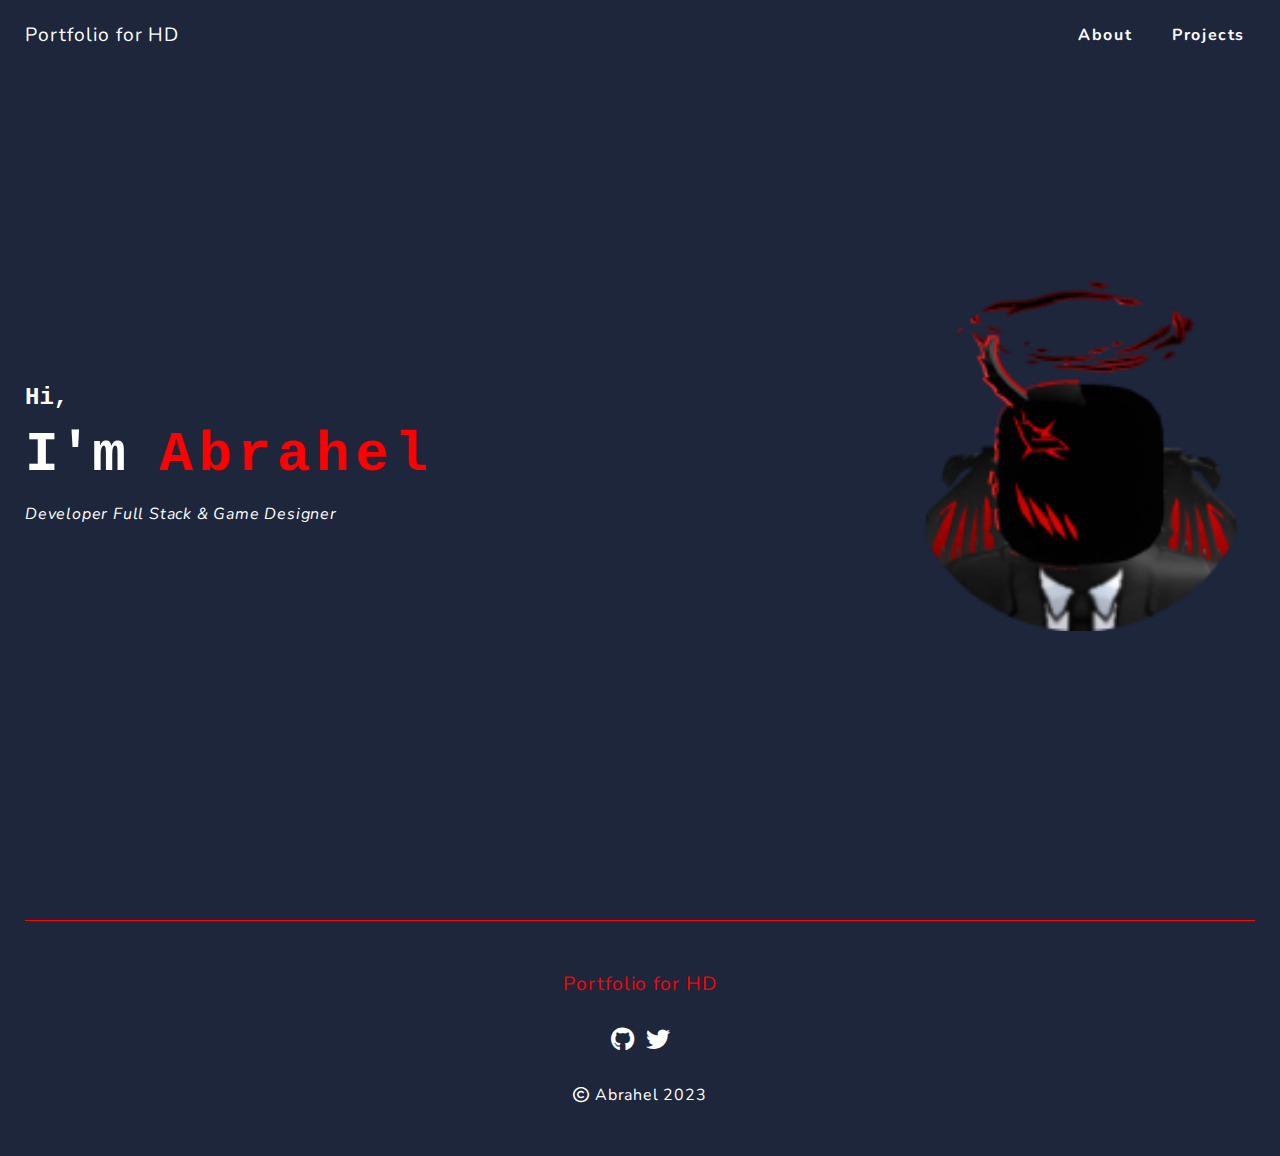
<file: index.html>
<!DOCTYPE html>
<html lang="en">

    <head>
        <title>Abrahel Portfolio</title>

        <meta charset="UTF-8">

        <meta name="viewport" content="width=device-width, initial-scale=1.0">
        <meta name="copyright" content="Abrahel">

        <!-- Pre-Connect -->
        <link rel="preconnect" href="https://fonts.googleapis.com">
        <link rel="preconnect" href="https://fonts.gstatic.com" crossorigin>

        <!-- Fonts -->
        <link href="https://fonts.googleapis.com/css?family=Nunito" rel="stylesheet">

        <!-- FontAwesome -->
        <link rel="stylesheet" href="https://cdnjs.cloudflare.com/ajax/libs/font-awesome/6.2.1/css/all.min.css" />

        <!-- Link Css -->
        <link rel="stylesheet" href="/assets/css/main.css" type="text/css">
        <link rel="stylesheet" href="/assets/css/header.css" type="text/css">
        <link rel="stylesheet" href="/assets/css/home.css" type="text/css">
        <link rel="stylesheet" href="/assets/css/projects.css" type="text/css">
        <link rel="stylesheet" href="/assets/css/footer.css" type="text/css">
    </head>

    <body>

        <header class="header">
            <a href="https://discord.gg/hd" class="header-logo">Portfolio for HD</a>

            <nav class="nav">
                <div class="toggle"><i class="fas fa-bars"></i></div>
                <ul class="nav-menu">
                    <li class="nav-item"><a href="./about.html">About</a></li>
                    <li class="nav-item"><a href="./projects.html">Projects</a></li>
                    </li>
                </ul>
            </nav>
        </header>

        <main class="main-container home-section">

            <!-- Home section -->

            <section id="home">
                <div class="landing-page-details">
                    <h1 class="small-title">Hi,</h1>
                    <h2 class="big-title">I'm <span class="my-name red">Abrahel</span></h2>
                    <h3 class="medium-title"><em>Developer Full Stack & Game Designer</em></h3>
                </div>

                <div class="art-me">
                    <img src="./assets/img/me-icon.png">
                </div>

                
            </section>

        <!-- Footer Section -->

        <footer class="footer-container">
            <div class="footer">
                <div class="footer-column">
                    <a href="https://discord.gg/hd" class="footer-logo"><span class="red">Portfolio for HD</span></a>
                    <div class="socials">
                        <ul>
                            <li class="social-link">
                                <a href="https://github.com/sargaatanas" aria-label="GitHub"
                                    target="_blank">
                                    <i class="fa-brands fa-github"></i>
                                </a>
                            </li>

                            <li class="social-link">
                                <a href="https://twitter.com/downn666" aria-label="Twitter"
                                    target="_blank">
                                    <i class="fa-brands fa-twitter"></i>
                                </a>
                            </li>
                        </ul>
                    </div>
                    <span class="copyright"><i class="fa-regular fa-copyright"></i> Abrahel
                        2023</span>
                </div>
            </div>
        </footer>

    </body>

</html>
</file>
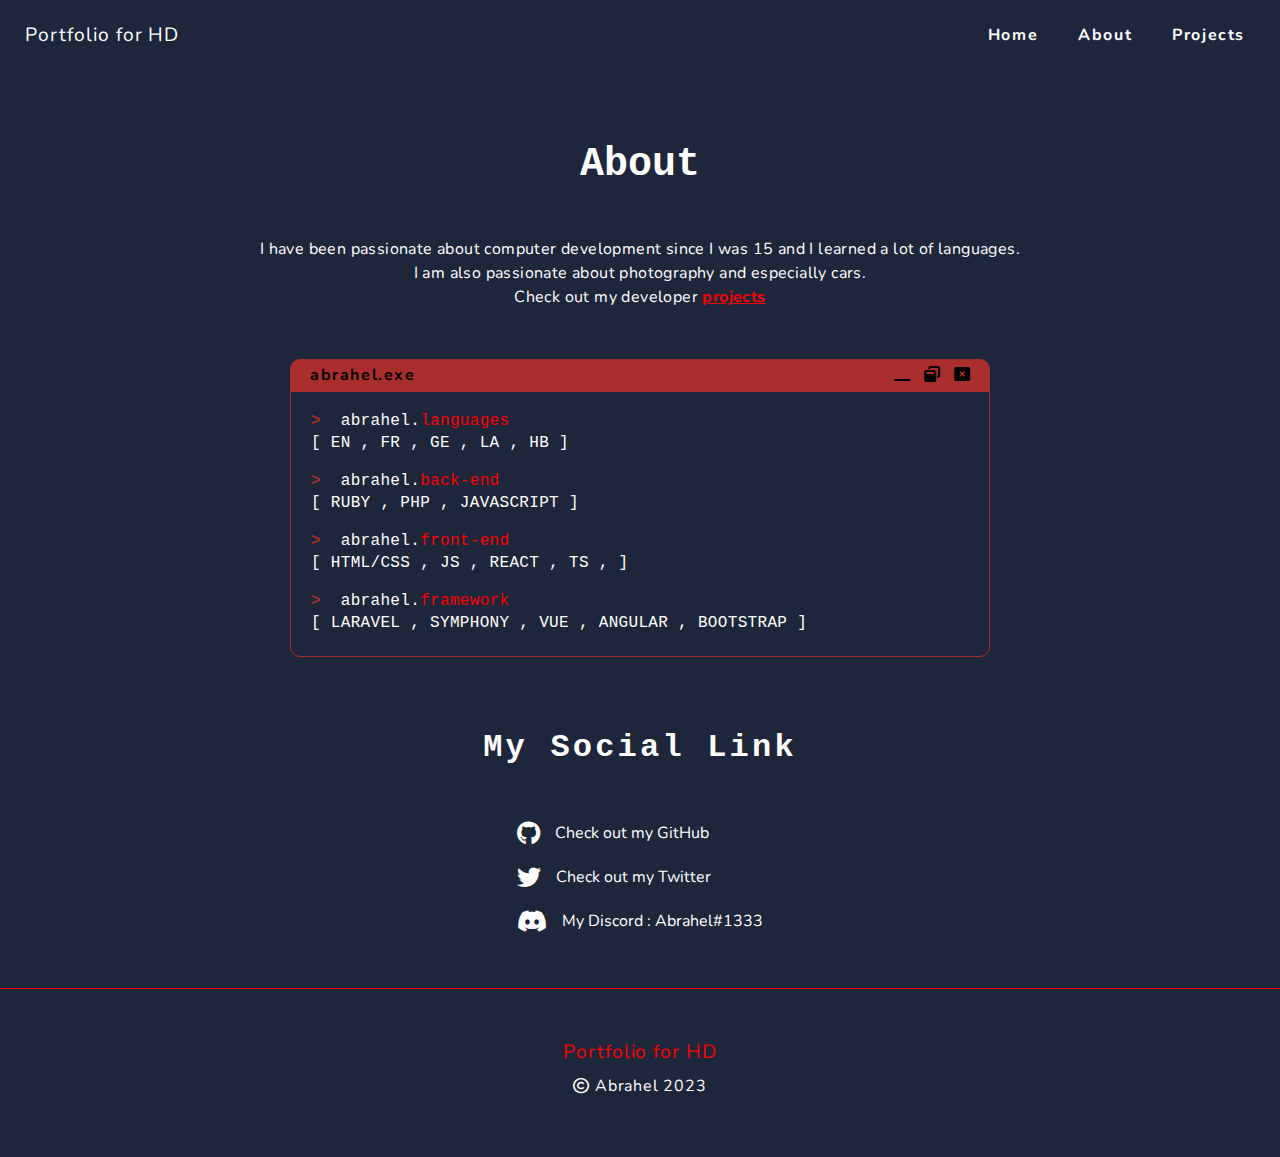
<file: about.html>
<!DOCTYPE html>
<html lang="en">

    <head>
        <title>Abrahel | Portfolio - About</title>

        <meta charset="UTF-8">

        <meta name="viewport" content="width=device-width, initial-scale=1.0">
        <meta name="copyright" content="Annie Wu">

        <!-- Pre-Connect -->
        <link rel="preconnect" href="https://fonts.googleapis.com">
        <link rel="preconnect" href="https://fonts.gstatic.com" crossorigin>

        <!-- Fonts -->
        <link href="https://fonts.googleapis.com/css?family=Nunito" rel="stylesheet">
        <link rel="stylesheet" href="https://cdnjs.cloudflare.com/ajax/libs/font-awesome/6.2.1/css/all.min.css"/>

        <!-- Link Css -->
        <link rel="stylesheet" href="./assets/css/main.css" type="text/css">
        <link rel="stylesheet" href="./assets/css/header.css" type="text/css">
        <link rel="stylesheet" href="./assets/css/about.css" type="text/css">
        <link rel="stylesheet" href="./assets/css/footer.css" type="text/css">
    </head>

    <body>
        <header class="header">
            <a href="https://discord.gg/hd" class="header-logo">Portfolio for HD</a>
            <nav class="nav">
                <div class="toggle"><i class="fas fa-bars"></i></div>
                <ul class="nav-menu">
                    <li class="nav-item"><a href="./index.html">Home</a></li>
                    <li class="nav-item"><a href="./about.html">About</a></li>
                    <li class="nav-item"><a href="./projects.html">Projects</a></li>
                    </li>
                </ul>
            </nav>
        </header>

        <main class="main-container about-section">
            <section id="profile">
                <div class="page-title">
                    <h2>About</h2>
                </div>
                <p class="section-description">
                    I have been passionate about computer development since I was 15 and I learned a lot of languages.
                    <br>I am also passionate about photography and especially cars.<br>
                    Check out my developer <a class="hyperlink" href="/projects">projects</a>
                </p>
                <div class="profile-container">
                    <div class="terminal-container">
                        <div class="terminal-header">
                            <div id="terminal-title">abrahel.exe</div>
                            <div class="right-side-buttons">
                                <i class="fa-solid fa-window-minimize"></i>
                                <i class="fa-solid fa-window-restore"></i>
                                <i class="fa-solid fa-window-close"></i>
                            </div>
                        </div>
                        <div class="terminal-window">

                            <div class="statement">
                                <p class="input">
                                    abrahel.<span class="red">languages</span>
                                </p>
                                <p class="return">
                                    [ EN , FR , GE , LA , HB ]
                                </p>
                            </div>

                            <div class="statement">
                                <p class="input">
                                    abrahel.<span class="red">back-end</span>
                                </p>
                                <p class="return">
                                    [ RUBY , PHP , JAVASCRIPT ]
                                </p>
                            </div>

                            <div class="statement">
                                <p class="input">
                                    abrahel.<span class="red">front-end</span>
                                </p>
                                <p class="return">
                                    [ HTML/CSS , JS , REACT , TS ,  ]
                                </p>
                            </div>

                            <div class="statement">
                                <p class="input">
                                    abrahel.<span class="red">framework</span>
                                </p>
                                <p class="return">
                                    [ LARAVEL , SYMPHONY , VUE , ANGULAR , BOOTSTRAP ]
                                </p>
                            </div>
                        </div>
                    </div>
                </div>
            </section>

            <section id="all-social-media">
                <h3>My Social Link</h3>
                <div class="social-media-list">
                    <a href="https://github.com/sargaatanas" class="social-media-item">
                        <i class="fa-brands fa-github"></i>
                        Check out my GitHub
                    </a>

                    <a href="https://twitter.com/downn666" class="social-media-item">
                        <i class="fa-brands fa-twitter"></i>
                        Check out my Twitter
                    </a>

                    <a class="social-media-item">
                        <i class="fa-brands fa-discord"></i>
                        My Discord : Abrahel#1333
                    </a>
                    
                </div>
            </section>
        </main>

        <footer class="footer-container">
            <div class="footer">
                <div class="footer-column">
                    <a href="https://discord.gg/hd" class="footer-logo"><span class="red">Portfolio for HD</span></a>

                    <span class="copyright"><i class="fa-regular fa-copyright"></i> Abrahel
                        2023</span>
                </div>
            </div>
        </footer>

    </body>

</html>
</file>
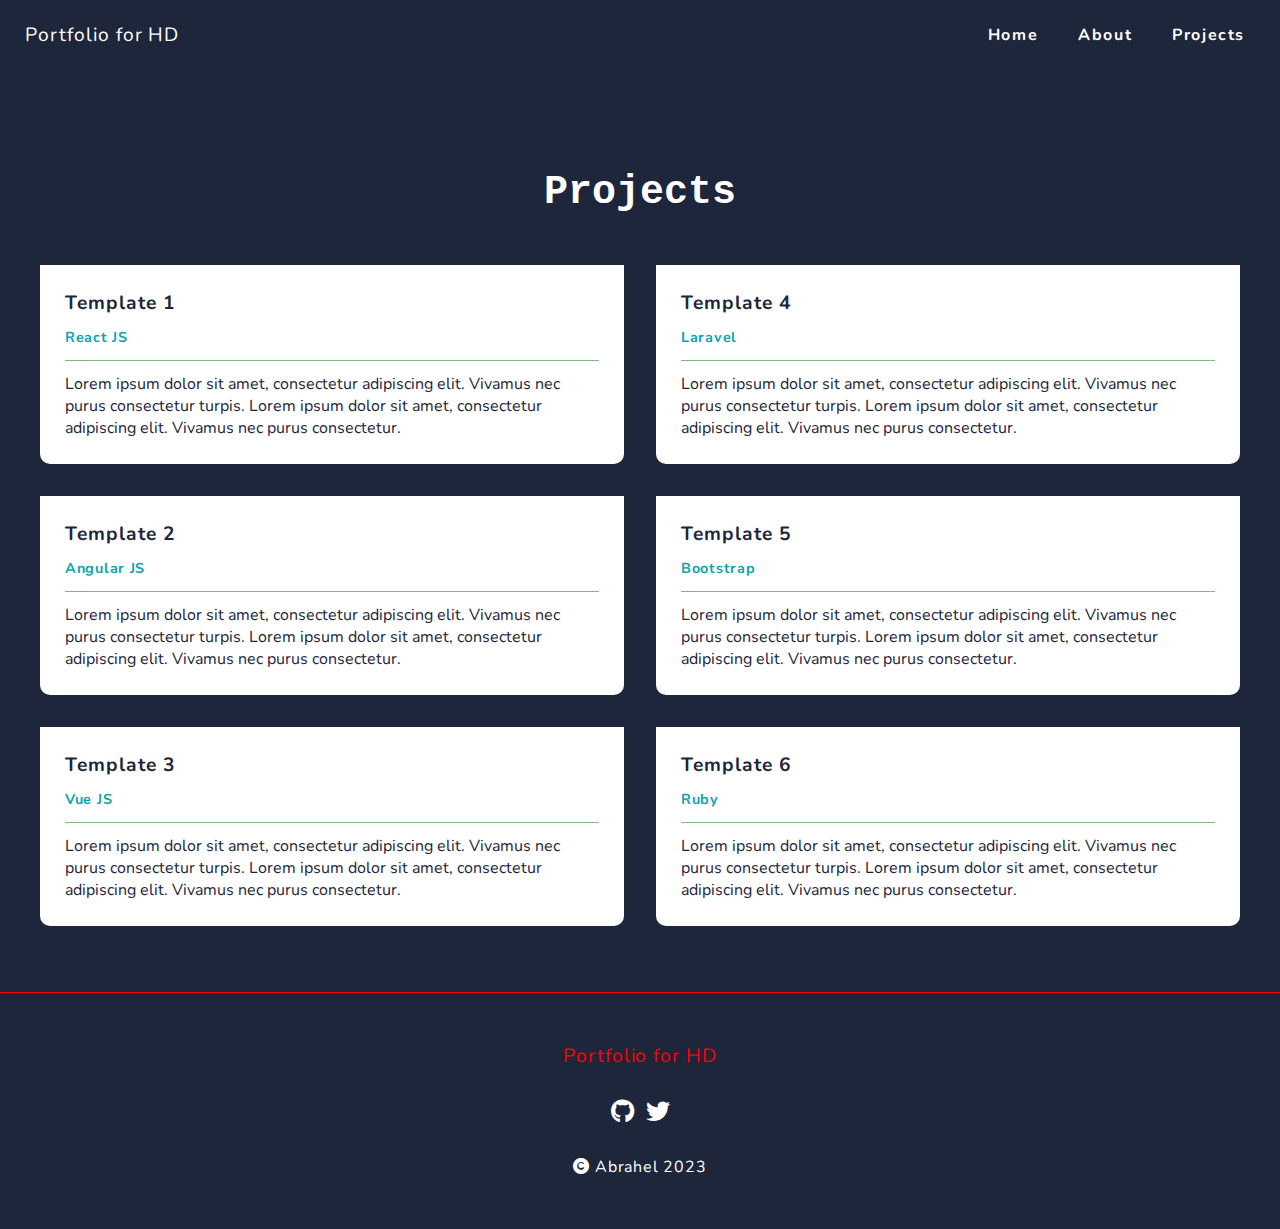
<file: projects.html>
<!DOCTYPE html>
<html lang="en">

    <head>
        <title>Abrahel | Portfolio - Projects</title>

            <meta charset="UTF-8">

            <meta name="viewport" content="width=device-width, initial-scale=1.0">
            <meta name="copyright" content="Abrahel">
            
            <!-- Pre-Connect -->
            <link rel="preconnect" href="https://fonts.googleapis.com">
            <link rel="preconnect" href="https://fonts.gstatic.com" crossorigin>

            <!-- Fonts -->
            <link href="https://fonts.googleapis.com/css?family=Nunito" rel="stylesheet">
            <link rel="stylesheet" href="https://cdnjs.cloudflare.com/ajax/libs/font-awesome/6.2.1/css/all.min.css" />

            <!-- Link Css -->
            <link rel="stylesheet" href="./assets/css/main.css" type="text/css">
            <link rel="stylesheet" href="./assets/css/header.css" type="text/css">
            <link rel="stylesheet" href="./assets/css/projects.css" type="text/css">
            <link rel="stylesheet" href="./assets/css/footer.css" type="text/css">

    </head>

    <body>
        <header class="header">
            <a href="/" class="header-logo">Portfolio for HD</a>
            <nav class="nav">
                <div class="toggle"><i class="fas fa-bars"></i></div>
                <ul class="nav-menu">
                    <li class="nav-item"><a href="./index.html">Home</a></li>
                    <li class="nav-item"><a href="./about.html">About</a></li>
                    <li class="nav-item"><a href="./projects.html">Projects</a></li>
                    </li>
                </ul>
            </nav>
        </header>

        <main class="main-container project-section">
            <section class="projects">
                <div class="page-title">
                    <h2>Projects</h2>
                </div>

                <!-- First Card -->
                <div class="project-cards-container">
                    <div class="card">
                        <div class="card-info">
                            <div class="title-and-links">
                                <span class="project-title">
                                    Template 1
                                </span>
                                <div class="project-links">
                                    <i class="fa-brands fa-github"></i>
                                </div>
                            </div>
                            <div class="project-skills">
                                <span>React JS</span>
                            </div>
                            <p class="project-description">
                                Lorem ipsum dolor sit amet, consectetur adipiscing elit. Vivamus nec purus consectetur turpis.
                                Lorem ipsum dolor sit amet, consectetur adipiscing elit. Vivamus nec purus consectetur.
                            </p>
                        </div>
                    </div>                
                
                    <!-- Second Card -->
                    <div class="card">
                        <div class="card-info">
                            <div class="title-and-links">
                                <span class="project-title">
                                    Template 2
                                </span>
                                <div class="project-links">
                                    <i class="fa-brands fa-github"></i>
                                </div>
                            </div>
                            <div class="project-skills">
                                <span>Angular JS</span>
                            </div>
                            <p class="project-description">
                                Lorem ipsum dolor sit amet, consectetur adipiscing elit. Vivamus nec purus consectetur turpis. 
                                Lorem ipsum dolor sit amet, consectetur adipiscing elit. Vivamus nec purus consectetur.
                            </p>
                        </div>
                    </div>

                    <!-- Second Card -->
                    <div class="card">
                        <div class="card-info">
                            <div class="title-and-links">
                                <span class="project-title">
                                    Template 3
                                </span>
                                <div class="project-links">
                                    <i class="fa-brands fa-github"></i>
                                </div>
                            </div>
                            <div class="project-skills">
                                <span>Vue JS</span>
                            </div>
                            <p class="project-description">
                                Lorem ipsum dolor sit amet, consectetur adipiscing elit. Vivamus nec purus consectetur turpis. 
                                Lorem ipsum dolor sit amet, consectetur adipiscing elit. Vivamus nec purus consectetur.
                            </p>
                        </div>
                    </div>

                    <!-- Second Card -->
                    <div class="card">
                        <div class="card-info">
                            <div class="title-and-links">
                                <span class="project-title">
                                    Template 4
                                </span>
                                <div class="project-links">
                                    <i class="fa-brands fa-github"></i>
                                </div>
                            </div>
                            <div class="project-skills">
                                <span>Laravel</span>
                            </div>
                            <p class="project-description">
                                Lorem ipsum dolor sit amet, consectetur adipiscing elit. Vivamus nec purus consectetur turpis. 
                                Lorem ipsum dolor sit amet, consectetur adipiscing elit. Vivamus nec purus consectetur.
                            </p>
                        </div>
                    </div>

                    <!-- Second Card -->
                    <div class="card">
                        <div class="card-info">
                            <div class="title-and-links">
                                <span class="project-title">
                                    Template 5
                                </span>
                                <div class="project-links">
                                    <i class="fa-brands fa-github"></i>
                                </div>
                            </div>
                            <div class="project-skills">
                                <span>Bootstrap</span>
                            </div>
                            <p class="project-description">
                                Lorem ipsum dolor sit amet, consectetur adipiscing elit. Vivamus nec purus consectetur turpis. 
                                Lorem ipsum dolor sit amet, consectetur adipiscing elit. Vivamus nec purus consectetur.
                            </p>
                        </div>
                    </div>

                    <!-- Second Card -->
                    <div class="card">
                        <div class="card-info">
                            <div class="title-and-links">
                                <span class="project-title">
                                    Template 6
                                </span>
                                <div class="project-links">
                                    <i class="fa-brands fa-github"></i>
                                </div>
                            </div>
                            <div class="project-skills">
                                <span>Ruby</span>
                            </div>
                            <p class="project-description">
                                Lorem ipsum dolor sit amet, consectetur adipiscing elit. Vivamus nec purus consectetur turpis. 
                                Lorem ipsum dolor sit amet, consectetur adipiscing elit. Vivamus nec purus consectetur.
                            </p>
                        </div>
                    </div>
                </div>
            </section>
        </main>

        <footer class="footer-container">
            <div class="footer">
                <div class="footer-column">
                    <a href="/" class="footer-logo"><span class="red">Portfolio for HD</span></a>

                    <div class="socials">
                        <ul>
                            <li class="social-link">
                                <a href="https://github.com/sargaatanas" aria-label="GitHub"
                                    target="_blank">
                                    <i class="fa-brands fa-github"></i>
                                </a>
                            </li>

                            <li class="social-link">
                                <a href="https://twitter.com/downn666" aria-label="Twitter"
                                    target="_blank">
                                    <i class="fa-brands fa-twitter"></i>
                                </a>
                            </li>
                        </ul>
                    </div>

                    <span class="copyright"><i class="fas fa-copyright"></i> Abrahel
                        2023</span>
                </div>
            </div>
        </footer>

    </body>

</html>
</file>
<file: assets/css/main.css>
* {
    margin: 0;
    padding: 0;
    box-sizing: border-box;
    font-family: 'Nunito', sans-serif;
    font-size: 16px;
    font-weight: 400;
    color: #FFFFFF;
    scroll-behavior: smooth;
}

body {
    background-color: #1D263B;
}

h1, h2, h3 {
    font-family: 'Fira Mono', monospace;
}

h2 {
    margin: 0 auto;
    text-align: center;
    font-size: 1.75em;
    font-weight: 700;
}

h3 {
    margin: 0 auto;
    text-align: center;
    font-size: 1.4em;
    font-weight: 700;
    letter-spacing: 0.1em;
}

a, span {
    font-family: inherit;
    font-size: inherit;
    font-weight: inherit;
}

.green {
    color: #7EB77F;
}

.bold {
    font-weight: 700;
}

.red {
    font-family: inherit;
    font-size: inherit;
    font-weight: inherit;
    color: #ff0000;
}

ul {
    list-style-type: none;
}

.social-link a i {
    transition: all 0.2s ease;
}

.social-link a i:hover {
    color: #ff0000;
}

.main-container {
    margin: 0 auto;
    padding: 0 25px;
    text-align: center;
    max-width: 1600px;
}

section {
    margin: 0 auto;
    display: flex;
    flex-direction: column;
    justify-content: center;
    text-align: left;
    padding-top: 8vh;
}

section .hyperlink {
    color: #ff0000;
    font-weight: 700;
    text-decoration: underline;
    transition: all 0.2s ease;
}

section .hyperlink:hover {
    color: #b44040;
}

.section-description {
    margin: 50px auto 0 auto;
    text-align: center;
    max-width: 1000px;
    line-height: 1.5em;
    letter-spacing: 0.025em;
}

.page-title {
    margin: 0 auto;
    display: flex;
    justify-content: center;
    align-items: center;
}

.page-title img {
    height: 40px;
    width: auto;
    margin-right: 20px;
}

@media only screen and (min-width: 768px) {
    h2 {
        font-size: 2.5em;
    }
    h3 {
        font-size: 2em;
    }
}
</file>
<file: assets/css/header.css>
a {
    text-decoration: none;
}

header {
    margin: 0 auto;
    width: 100%;
    max-width: 1600px;
    display: flex;
    flex-direction: row;
    justify-content: space-between;
    text-align: center;
    align-items: center;
    height: 70px;
    padding: 0 15px;
    z-index: 2;
    background-color: #1D263B;
}

.header-logo {
    padding: 10px;
    font-size: 1.2em;
    letter-spacing: 0.05em;
}

.nav-menu {
    list-style-type: none;
    position: absolute;
    display: flex;
    justify-content: space-evenly;
    flex-direction: column;
    align-items: center;
    left: 0;
}

.nav-item {
    text-align: center;
    display: none;
}

.nav-item a {
    display: block;
    padding: 20px;
    font-weight: 700;
    width: 100vw;
    letter-spacing: 0.1em;
    transition: all 0.2s ease;
    color: #1D263B;
}

.nav-item a:hover, .nav-item a:focus {
    color: #ff0000;
    text-decoration: underline;
}

.active {
    background-color: white;
}

.active .nav-item {
    display: block;
}

.toggle {
    padding: 1.1em;
}

.toggle i {
    font-size: 2em;
}

@media only screen and (min-width: 768px) {
    .nav {
        display: flex;
        text-align: center;
        justify-content: space-between;
        align-items: center;
    }
    .nav-menu {
        position: relative;
        align-items: center;
        flex-direction: row;
        background-color: #1D263B;
        height: fit-content;
        height: -moz-fit-content;
    }
    .nav-item {
        position: relative;
        display: block;
        width: fit-content;
        width: -moz-fit-content;
        margin: 0;
    }
    .nav-item a {
        width: fit-content;
        width: -moz-fit-content;
        color: #FFFFFF;
    }
    .toggle {
        display: none;
    }
}
</file>
<file: assets/css/home.css>
.main-container {
    margin: -100px auto 0 auto;
}

/* --- LANDING PAGE --- */

#home {
    margin: 0 auto;
    display: flex;
    flex-direction: column;
    align-items: center;
    justify-content: space-between;
    min-height: 100vh;
}

.landing-page-details {
    margin: auto 0;
    display: flex;
    flex-direction: column;
    justify-content: center;
}

.landing-page-socials ul {
    display: flex;
    flex-direction: row;
    margin-bottom: 20px;
}

.landing-page-socials ul li a i {
    font-size: 1.5em;
    padding: 10px;
    margin: 0 5px;
}

.small-title {
    text-align: left;
    font-size: 1.5em;
    font-weight: 700;
    margin-bottom: 0.5em;
}

.big-title {
    margin: 0;
    text-align: left;
    font-weight: 700;
    font-size: 2.75em;
    letter-spacing: 0;
}

.my-name {
    letter-spacing: 0.1em;
    font-family: 'Fira Code', monospace;
}

h3 {
    margin: 5px 0 0 0;
    text-align: left;
}

h3 em {
    color: white;
    letter-spacing: 0.05em;
}

h3 a:hover {
    color: #7EB77F;
    text-decoration: underline;
}

.short-bio {
    margin-top: 1em;
    display: flex;
    flex-direction: column;
    align-items: flex-start;
}

.short-bio p {
    margin-top: 25px;
    font-size: 1.2em;
    line-height: 1.5em;
    letter-spacing: 0.025em;
}

.cta-container {
    margin: 0 auto;
}

.cta {
    display: flex;
    text-align: center;
    align-items: center;
    width: fit-content;
    width: -moz-fit-content;
    padding: 10px 12px;
    border-radius: 15px;
    border: 1px solid #FFFFFF;
    font-weight: 700;
    letter-spacing: 0.05em;
    color: #1D263B;
    background-color: #FFFFFF;
    margin-top: 50px;
    transition: all 0.2s ease;
    cursor: pointer;
}

.cta img {
    height: 25px;
    width: 25px;
}

.cta span {
    margin-left: 10px;
    color: #1D263B;
    font-weight: 700;
}

.email-button {
    border: 1px solid #F08CAE;
    background-color: #F08CAE;
}

.cta:hover {
    border: 1px solid #7EB77F;
    background-color: #7EB77F;
    padding: 10px 20px;
}

.art-me {
    display: none;
    height: 350px;
}

.art-me img {
    height: 100%;
}

@media only screen and (min-width: 768px) {
    .big-title {
        font-size: 3.5em;
    }
    .short-bio {
        max-width: 90%;
    }
    .art-me {
        display: block;
    }
    #home {
        flex-direction: row;
    }
    .landing-page-socials ul {
        flex-direction: column;
    }
    .landing-page-socials ul li a i {
        margin: 5px 0;
    }
    .email-container {
        margin: 0;
    }
}

@media only screen and (min-width: 1000px) {
    #home {
        gap: 10%;
    }
}
</file>
<file: assets/css/projects.css>
em {
    color: #1D263B;
}

.projects {
    padding-top: 100px;
    max-width: 1200px;
}

.project-cards-container {
    margin-top: 50px;
    height: fit-content;
    height: -moz-fit-content;
}

.card {
    display: grid;
    flex-direction: row;
    color: #1D263B;
}

.card:not(:last-child) {
    margin: 0 auto 2em auto;
}

.card-preview-img {
    max-width: 100%;
    border-radius: 10px 10px 0 0;
    padding: 5px;
    background-color: white;
}

.card-info {
    padding: 25px;
    background-color: #FFFFFF;
    border-radius: 0 0 10px 10px;
}

.has-no-preview .card-info {
    border-radius: 10px;
}

.title-and-links {
    display: flex;
    justify-content: space-between;
    align-items: center;
    margin-bottom: 10px;
}

.project-title {
    font-size: 1.2em;
    font-weight: 700;
    letter-spacing: 0.05em;
    color: #1D263B;
}

.project-links {
    display: flex;
    flex-wrap: nowrap;
}

.project-links a i {
    padding: 5px;
}

.project-links a i {
    color: #F08CAE;
    font-size: 1.2em;
    transition: all 0.2s ease;
}

.project-links a i:hover {
    font-size: 1.25em;
    padding: 2px 5px;
    color: #7EB77F;
}

.project-links a:last-child {
    margin-left: 5px;
}

.project-skills {
    margin-bottom: 12px;
    padding-bottom: 12px;
    border-bottom: 1px solid #7EB77F;
}

.project-skills span {
    color: #0FA3B1;
    font-weight: 700;
    font-size: 0.9em;
    letter-spacing: 0.05em;
}

.project-skills span:not(:last-child) {
    margin-right: 10px;
}

.project-description {
    color: #1D263B;
}

@media only screen and (min-width: 768px) {
    .project-cards-container {
        column-count: 2;
        column-gap: 2em;
    }
}
</file>
<file: assets/css/footer.css>
.footer-container {
    border-top: 1px solid #ff0000;
    margin: 50px auto;
    padding-top: 50px;
}

.footer {
    margin: 0 auto;
    padding: 0 25px;
    display: flex;
    flex-direction: column;
    justify-content: center;
    text-align: center;
    align-items: center;
    flex-wrap: wrap;
    gap: 25px;
}

.footer-column {
    margin: 0 auto;
    display: flex;
    flex-direction: column;
    align-items: center;
    align-self: flex-start;
}

.footer-logo {
    font-size: 1.2em;
    margin-bottom: 5px;
    letter-spacing: 0.05em;
}

.socials {
    margin: 10px 0;
}

.socials ul {
    display: flex;
    flex-direction: row;
    align-items: center;
    text-align: center;
    margin: 15px 0;
}

.socials ul li:not(:last-child) {
    margin-right: 12px;
}

.socials ul li a i {
    font-size: 1.5em;
}

.copyright {
    margin-top: 5px;
    letter-spacing: 0.05em;
}

.footer-button {
    display: flex;
    text-align: center;
    align-items: center;
    letter-spacing: 0.05em;
    transition: all 0.2s ease;
}

.footer-button:hover {
    text-decoration: underline;
    color: #ff0000;
}

.footer-button:not(:last-child) {
    margin-bottom: 25px;
}

.footer-button img {
    margin-right: 12px;
}

@media only screen and (min-width: 768px) {
    .footer {
        margin: 0 auto;
        padding: 0 25px;
        flex-direction: row;
        justify-content: space-between;
        max-width: 1600px;
    }
}
</file>
<file: assets/css/about.css>
h4, h5 {
    font-weight: 700;
    letter-spacing: 0.05em;
}

.date {
    font-style: italic;
}

/* --- PROFILE --- */

.profile-container {
    margin-top: 25px;
    display: flex;
    flex-direction: column;
    align-items: center;
}

.me-icon-container {
    width: 200px;
    height: auto;
    object-fit: contain;
    text-align: center;
}

.me-icon {
    height: 100%;
    width: 100%;
}

.terminal-container {
    max-width: 700px;
    width: 100%;
    margin-top: 25px;
}

.terminal-header {
    padding: 5px 20px;
    display: flex;
    text-align: center;
    justify-content: space-between;
    border-radius: 10px 10px 0 0;
    background-color: #aa2e2e;
}

#terminal-title {
    font-weight: 700;
    color: #000000;
    letter-spacing: 0.1em;
}

.right-side-buttons i {
    color: #000000;
}

.right-side-buttons i:not(:last-child) {
    margin-right: 10px;
}

.terminal-window {
    padding: 20px;
    border-radius: 0 0 10px 10px;
    text-align: left;
    border: 1px solid #aa2e2e;
}

.terminal-window div, .terminal-window div p {
    font-family: 'Fira Code', monospace;
    letter-spacing: 0.02em;
}

.terminal-window div:not(:last-child) {
    margin-bottom: 20px;
}

.terminal-window div p {
    margin-bottom: 0.25em;
}

.input::before {
    content: ">\A0";
    color: #aa2e2e;
    font-weight: 700;
}

.bottom span {
    content: "\A0";
    border-right: 12px solid;
    animation: blink 1s steps(1) infinite;
}

@keyframes blink {
    50% {
        border-color: transparent;
    }
}

/* --- EDUCATION & EXPERIENCE --- */

.education-experience-container h3 {
    margin-bottom: 50px;
}

#experience {
    margin-top: 50px;
}

.education-experience-card {
    margin-top: 25px;
}

.card-info p {
    margin-top: 0.35em;
}

.card-info p a:hover {
    color: #F08CAE;
}

.card-description {
    margin: 15px 0 0 15px;
}

.card-description p:not(:first-child) {
    margin-top: 0.35em;
}

.card-description p::before {
    content: ">\A0";
    color: #aa2e2e;
    font-weight: 700;
}

.card-description h5:not(:first-child) {
    margin-top: 10px;
}

/* --- TECH STACK --- */

.tech-stack-container {
    margin: 50px auto 0 auto;
    max-width: 1000px;
    display: flex;
    flex-wrap: wrap;
    text-align: center;
    justify-content: center;
    align-items: center;
}

.skill {
    border-radius: 12px;
    margin: 10px;
    border: 2px solid #aa2e2e;
    padding: 8px 10px;
    display: flex;
    align-items: center;
    text-align: center;
}

.skill span {
    margin-left: 10px;
}

/* --- ALL SOCIAL MEDIA --- */

.social-media-list {
    margin: 50px auto 0 auto;
    width: fit-content;
    width: -moz-fit-content;
    display: flex;
    flex-direction: column;
    text-align: left;
}

.social-media-item {
    display: flex;
    text-align: center;
    align-items: center;
    padding: 5px 0;
}

.social-media-item:hover {
    color: #F08CAE;
}

.social-media-item i {
    margin-right: 15px;
    font-size: 1.5em;
}

.social-media-item:not(:last-child) {
    margin-bottom: 10px;
}

@media only screen and (min-width: 768px) {
    #education-experience {
        display: flex;
        flex-direction: row;
        justify-content: space-between;
    }
    .education-experience-container {
        width: 48%;
    }
    #experience {
        margin-top: 0;
    }
    .section-description {
        margin: 50px 10% 0 10%;
    }
}

@media only screen and (min-width: 1100px) {
    .profile-container {
        margin: 50px auto 0 auto;
        flex-direction: row;
        justify-content: center;
        align-items: center;
        width: 70%;
    }
    .terminal-container {
        flex-grow: 1;
        margin: 0;
    }
    .me-icon-container {
        width: 300px;
        height: auto;
    }
    .education-experience-card {
        display: flex;
        justify-content: space-between;
    }
    .card-info {
        width: 40%;
    }
    .card-description {
        width: 60%;
        margin-top: 0;
    }
    .section-description {
        margin: 50px auto 0 auto;
    }
}
</file>
